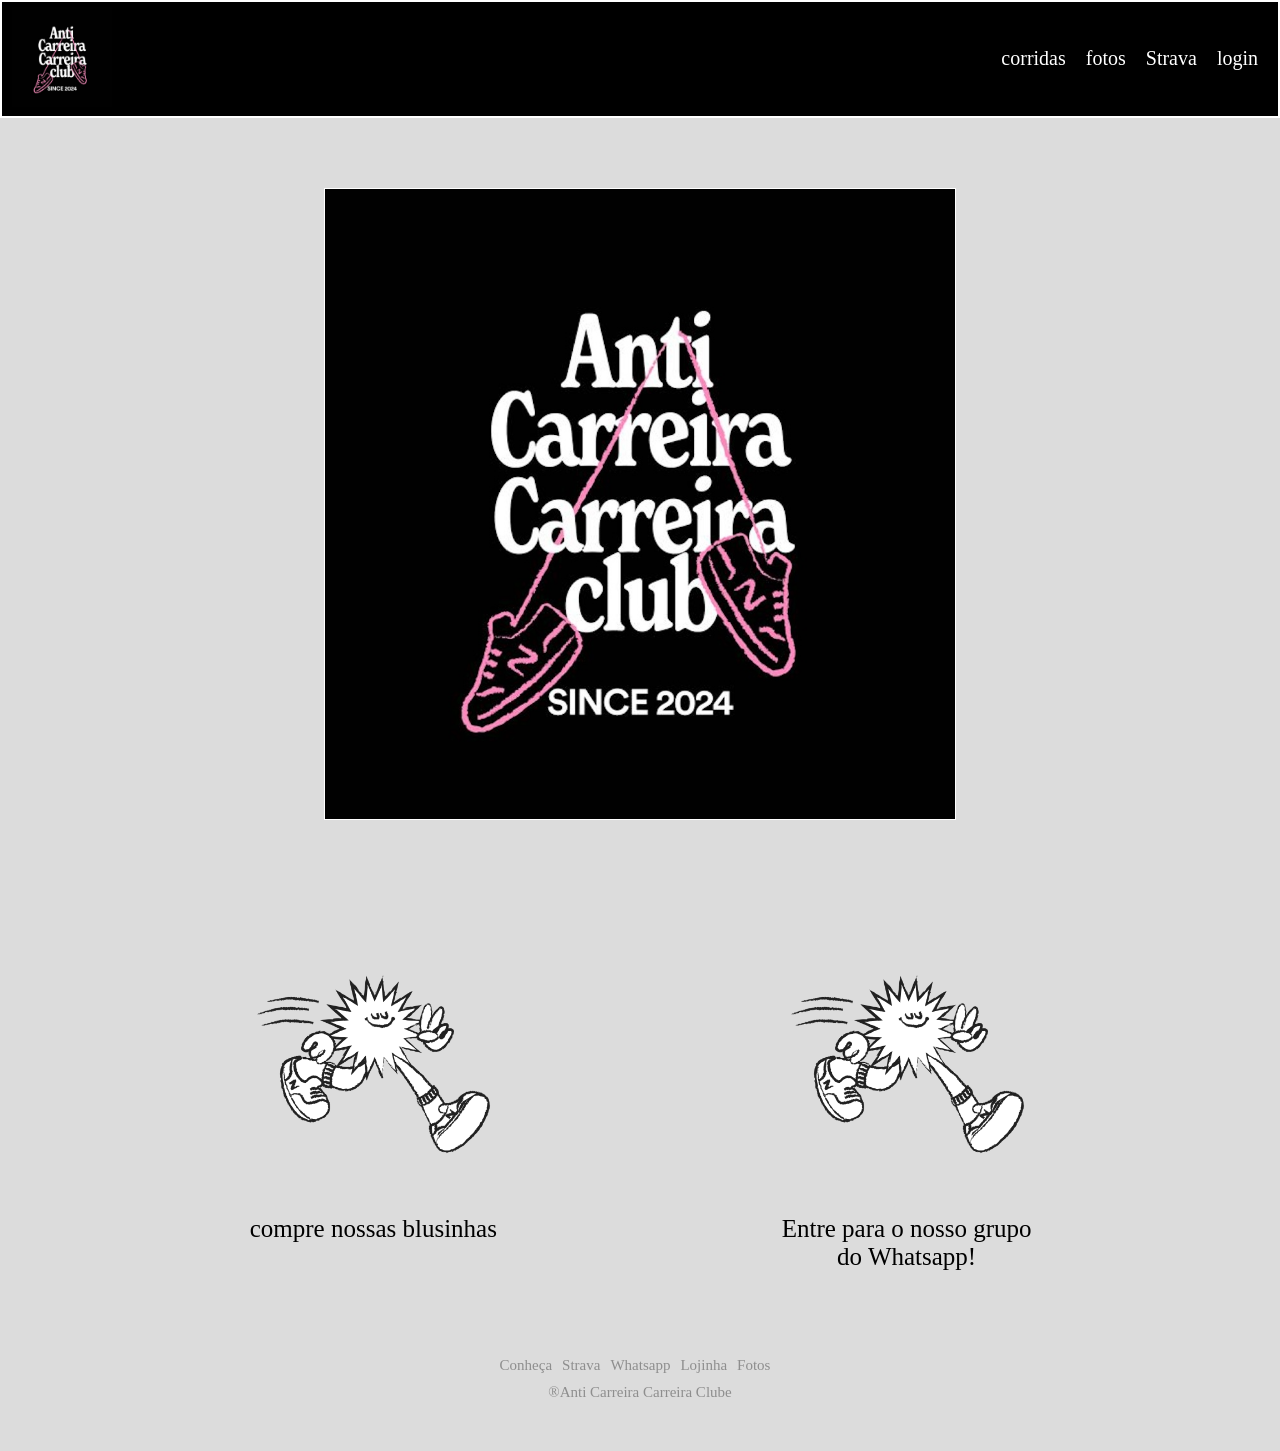
<file: antiCarreiraCarreiraClub/index.html>
<!DOCTYPE html>
<html lang="en">
<head>
    <meta charset="UTF-8">
    <meta name="viewport" content="width=device-width, initial-scale=1.0">
    <title>Anti Carreira Carreira Clube!</title>
    <link rel="stylesheet" href="./styles/indexStyle.css">
    <link rel="icon" type="image/x-icon" href="./images/splashs/NOME-BRANCO-TENIS-PRETO.png">
</head>
<body>
    <nav>
        <div class="header-img-container">
            <div class="img-logo">
                <a href="./index.html"><img src="./images/logos/logoBlack.jpg" height="100px" alt=""></a>
            </div>
        </div>
        
            <div class="options">
                <ul>
                    <li><a href="https://www.perunning.com.br/calendario/">corridas</a></li>
                    <li><a href="https://www.focoradical.com.br/por-estado/PE">fotos</a></li>
                    <li><a href="https://strava.app.link/ozIWSuWMxMb">Strava</a></li>
                    <li><a href="./login.html">login</a></li>
                </ul>
            </div>
    </nav>

    <main>
        <div class="img-container">
            <img src="./images/logos/logoBlack.jpg">
        </div>

        <div class="buy-container">
            <a href="#"><img src="./images/mascs/MASCOTE-BRANCO.png" width="300px"> compre nossas blusinhas</a>
            <a href="chat.whatsapp.com/Gtmn8trHB1y9DSBuI48sFz"><img src="./images/mascs/MASCOTE-BRANCO.png" width="300px">Entre para o nosso grupo <br> do Whatsapp!<br></a>
        </div>
    </main>
    
    <footer>
        <ul id="footer-links">
            <li><a href="#">Conheça</a></li>
            <li><a href="https://strava.app.link/ozIWSuWMxMb">Strava</a></li>
            <li><a href="https://chat.whatsapp.com/Gtmn8trHB1y9DSBuI48sFz">Whatsapp</a></li>
            <li><a href="#">Lojinha</a></li>
            <li><a href="#">Fotos</a></li>
        </ul>
        <p id="registered">&reg;Anti Carreira Carreira Clube</p>
    </footer>
</body>
</html>
</file>
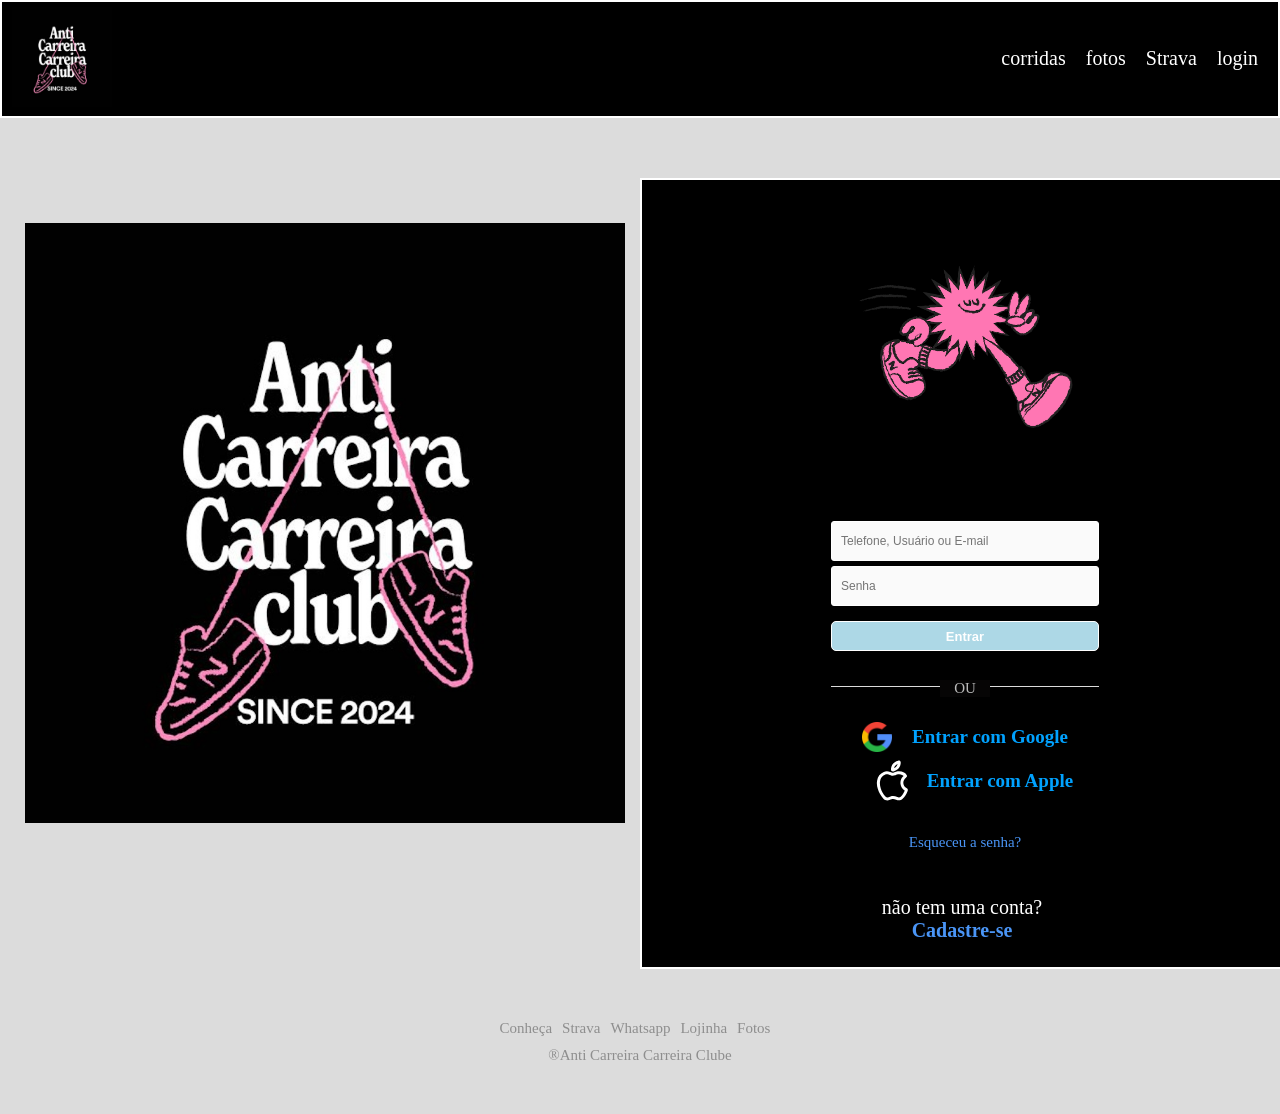
<file: antiCarreiraCarreiraClub/login.html>
<!DOCTYPE html>
<html lang="en">
<head>
    <meta charset="UTF-8">
    <meta name="viewport" content="width=device-width, initial-scale=1.0">
    <title>Anti Carreira Carreira Clube!</title>
    <link rel="stylesheet" href="./styles/loginStyle.css">
    <link rel="icon" type="image/x-icon" href="./images/splashs/NOME-BRANCO-TENIS-PRETO.png">
</head>
<body>
    <nav>
        <div class="header-img-container">
            <div class="img-logo">
                <a href="./index.html"><img src="./images/logos/logoBlack.jpg" height="100px" alt=""></a>
            </div>
        </div>
        
            <div class="options">
                <ul>
                    <li><a href="https://www.perunning.com.br/calendario/">corridas</a></li>
                    <li><a href="https://www.focoradical.com.br/por-estado/PE">fotos</a></li>
                    <li><a href="https://strava.app.link/ozIWSuWMxMb">Strava</a></li>
                    <li><a href="./login.html">login</a></li>
                </ul>
            </div>
    </nav>

    <main>

        <div id="main-container">

            <div id="banner-container">
                <img src="./images/logos/logoBlack.jpg" alt="">
            </div>

            <div id="form-container">

                <div id="form-box">

                    <img id="logo-corre" src="./images/mascs/MASCOTE-ROSA.png">

                    <form id="login-form">
                        <input type="text" name="username" placeholder="Telefone, Usuário ou E-mail">
                        <input type="password" name="password" placeholder="Senha">
                        <input type="submit" value="Entrar">
                    </form>

                    <div class="separator">
                        <div class="line"></div>
                        <span>OU</span>
                    </div>

                    <div class="other-links">

                        <div id="gmail-login">
                            <a href="#">
                                <img src="./images/icons/google.png" alt="botao login google">
                                <span> Entrar com Google</span>
                            </a>
                            <div id="apple-login">
                                <a href="#">
                                    <img src="./images/icons/apple-svgrepo-com.svg" alt="">
                                    <span> Entrar com Apple</span>
                                </a>
                            </div>
                        </div>

                    </div>

                    <div id="forgot-pass">
                        <a href="#"> Esqueceu a senha? </a>
                    </div> 
                    <div id="register-container">
                        <p>não tem uma conta?<br> <a href="#">Cadastre-se</a></p>
                    </div>
                </div>  


            </div>

        </div>

    </main>

    <footer>
        <ul id="footer-links">
            <li><a href="#">Conheça</a></li>
            <li><a href="https://strava.app.link/ozIWSuWMxMb">Strava</a></li>
            <li><a href="https://chat.whatsapp.com/Gtmn8trHB1y9DSBuI48sFz">Whatsapp</a></li>
            <li><a href="#">Lojinha</a></li>
            <li><a href="https://www.focoradical.com.br/por-estado/PE">Fotos</a></li>
        </ul>
        <p id="registered">&reg;Anti Carreira Carreira Clube</p>
    </footer>

    
</body>
</html>
</file>
<file: antiCarreiraCarreiraClub/styles/indexStyle.css>
* {
    margin: 0;
    padding: 0;
}

:root{
    --background-main:#dcdcdc;
    --main-text:#ddd;
    --black-total:#000000;
    --border-white:#ffffff;
    --base-pink:#000000;
    --soft-pink: #fbbdf1;
    --main-green:#AEC700;
    
}

body{
    width: 100%;
    background-color: var(--background-main);
}

nav{
    background-color: var(--black-total);
    display: flex;
    justify-content: space-between;
    border: 2px solid var(--border-white);
    padding: 0 5px;
    position: sticky;
}

.header-img-container{
    margin: 5px 5px;
}

.options{
    display: flex;
    margin: 15px 15px;
    align-items:center ;
}

.options ul{
    display: inline-flex;
    gap: 20px;
    color: var(--border-white);
}

.options li{
    display: inline-flex;
    justify-content: right;
    border-bottom: 1px solid transparent;
    font-size: 20px;
    position: relative;
}


.options li::before, 
.options li::after {
    content: "";
    position: absolute;
    bottom: -2px;
    left: 50%;
    border-top-width: 2px;
    border-top-color:var(--base-pink);
}

.options li::before {
    border-top-style: transparent;
    width: 100%;
}
.options li::after {
    border-top-style: solid;
    width: 0;
    transition: all .7s ease;
}

.options li:hover{
    cursor:pointer;
}

.options li:hover::after {
    width: 100%;
    left: 0;

}

.options a{
    text-decoration: none;
    color: var(--border-white);
}

.img-container{
    display: flex;
    justify-content: center;
    margin: 50px 0 20px 0;
    
}

.img-container img{
    display: flex;
    height: 70vh;
    border: 1px solid var(--border-white);
    margin: 20px 10px;
}

.buy-container{
    display: flex;
    flex-wrap: wrap;
    justify-items: center;
    justify-content: space-evenly;
    text-align: center;
    padding-bottom: 20px;
    margin-top: 75px;
    
}

.buy-container img{
    display: flex;
    text-align: center;
}

.buy-container a{
    font-size: 25px;
    /* border: 2px solid var(--black-total); */
    padding: 0 10px;
    text-align: center;
    text-decoration: none;
    color: #000000;
    border-radius:25px;
    /* background-color: var(--soft-pink); */
    box-shadow: none;padding-bottom: 15px;
}

.buy-container a:hover{
    transition: all 1.5s;    
    box-shadow: 0 8px 12px 0 rgba(0, 0, 0, 0.2), 0 6px 20px 0 rgba(0, 0, 0, 0.19);

}

/* footer */

footer{
    text-align: left;
    width: 1000px;
    margin: 50px auto;
    display: flex;
    flex-direction: column;
    justify-content: center;
    align-items: center;
}

footer #footer-links{
    display: flex;
    list-style: none;
}

#footer-links li{
    margin-right: 10px;
}

#footer-links a,
#registered{
    text-decoration: none;
    color: #8e8e8e;
    font-size: 15px;
}

#registered{
    margin-top: 10px;
}
</file>
<file: antiCarreiraCarreiraClub/styles/loginStyle.css>
* {
    margin: 0;
    padding: 0;
    box-sizing: border-box;
}

:root{
    --background-main:#dcdcdc;
    --main-text:#ddd;
    --black-total:#000000;
    --border-white:#ffffff;
    --base-pink:#d400ff;
    --soft-pink: #fbbdf1;
    --main-green:#AEC700;
    
}

body{
    background-color: var(--background-main);
}

/* Navbar */

nav{
    background-color: var(--black-total);
    display: flex;
    justify-content: space-between;
    border: 2px solid var(--border-white);
    padding: 0 5px;
    position: sticky;
}

.header-img-container{
    margin: 5px 5px;
}

.options{
    display: flex;
    margin: 15px 15px;
    align-items:center ;
}

.options ul{
    display: inline-flex;
    gap: 20px;
    color: var(--border-white);
}

.options li{
    display: inline-flex;
    justify-content: right;
    border-bottom: 1px solid transparent;
    font-size: 20px;
    position: relative;
}


.options li::before, 
.options li::after {
    content: "";
    position: absolute;
    bottom: -2px;
    left: 50%;
    border-top-width: 2px;
    border-top-color:var(--base-pink);
}

.options li::before {
    border-top-style: transparent;
    width: 100%;
}
.options li::after {
    border-top-style: solid;
    width: 0;
    transition: all .7s ease;
}

.options li:hover{
    cursor:pointer;
}

.options li:hover::after {
    width: 100%;
    left: 0;

}

.options a{
    text-decoration: none;
    color: var(--border-white);
}


/* Containers */

#main-container{
    display: flex;
    margin-top: 30px;
}

#banner-container,
#form-container{
    flex: 1 1 0;
    width: 50%;
}

#banner-container{
    text-align: right;
    margin-top: 50px;
}

#banner-container img{
    width: 100%;
    margin-right: 15px;
    margin-top: 25px;
    max-width: 600px;
}

#form-container{
    text-align: center;
}

/* login */

#form-box{
    background-color: black;
    border: 2px solid white;
    width: 650px;
    margin-top: 30px;
}

#logo-corre {
    width: 275px;
    margin: 30px auto 12px;
}

#login-form{
    margin-top: 20px ;
}

#login-form input{
    display: block;
    font-size: 12px;
    padding: 12px 9px;
    background-color: #fafafa;
    border: 1px solid rgb(255, 255, 255);
    border-radius: 3px;
    width: 268px;
    margin: 5px auto;
}

#login-form input[type="submit"] {
    background-color: lightblue;
    color: #fff;
    margin-top: 15px;
    border-radius: 5px;
    height: 30px;
    font-size: 13px;
    padding: 0px;
    font-weight: bold;
}

/* Separador */

.separator{
    position: relative;
}

.separator span{
    position: absolute;
    text-transform: uppercase;
    color: #bbb;
    background-color: #060505;
    top: -6px;
    width: 50px;
    margin-left: -25px;
    font-size: 15px;
}

.line{
    border-top: 1px solid #DBDBDB;
    width: 268px;
    margin: 35px auto 35px;

}

/* Google login */

#gmail-login{
    margin-bottom: 25px;
}

#gmail-login a{
    text-decoration: none;   
    color: rgb(0, 162, 255);
    display: flex;
    align-items: center;
    justify-content: center; 
}

#gmail-login img{
    width: 30px;
    height: 30px;
    margin-right: 20px;
}

#gmail-login span{
    font-weight: bold;
    font-size: 19px;
}

#apple-login{
    margin-bottom: 25px;
}

#apple-login a{
    text-decoration: none;   
    color: rgb(0, 162, 255);
    display: flex;
    align-items: center;
    justify-content: center; 
}

#apple-login img{
    width: 70px;
    height: 57px;
    margin-right: 0px;
}

#apple-login span{
    font-size: 19px;
    margin-right: 0;
}

/* Esqueceu a senha */

#forgot-pass{
    margin-bottom: 20px ;
    font-size: 15px;
}

#forgot-pass a{
    text-decoration: none;
    color: #4a95f6;

}

/* register */

#register-container{
    background-color: black;
    width: 640px;
    margin-top: 10px;
    padding: 25px ;
}

#register-container p{
    font-size: 20px;
    color: white;
    text-align: center;
}

#register-container a{
    color: #4a95f6;
    font-weight: bold;
    text-decoration: none;

}

/* footer */

footer{
    text-align: left;
    width: 1000px;
    margin: 50px auto;
    display: flex;
    flex-direction: column;
    justify-content: center;
    align-items: center;
}

footer #footer-links{
    display: flex;
    list-style: none;
}

#footer-links li{
    margin-right: 10px;
}

#footer-links a,
#registered{
    text-decoration: none;
    color: #8e8e8e;
    font-size: 15px;
}

#registered{
    margin-top: 10px;
}

@media (max-width: 450px ) {

    nav{
        display: none;
    }

    body{ 
        background-color: #000000;
    }

    #banner-container{
        display: none;

    }

    #main-container,
    #form-box{
        margin-top: 0;
    }

    #form-container,
    #form-box, 
    #register-container{
        width: 100%;
        border: none;
    }

    footer{
        width: 90%;
    }

    #footer-links{
        flex-wrap: wrap;
        justify-content: center;
        margin-bottom: 10px;
    }

    

}
</file>
